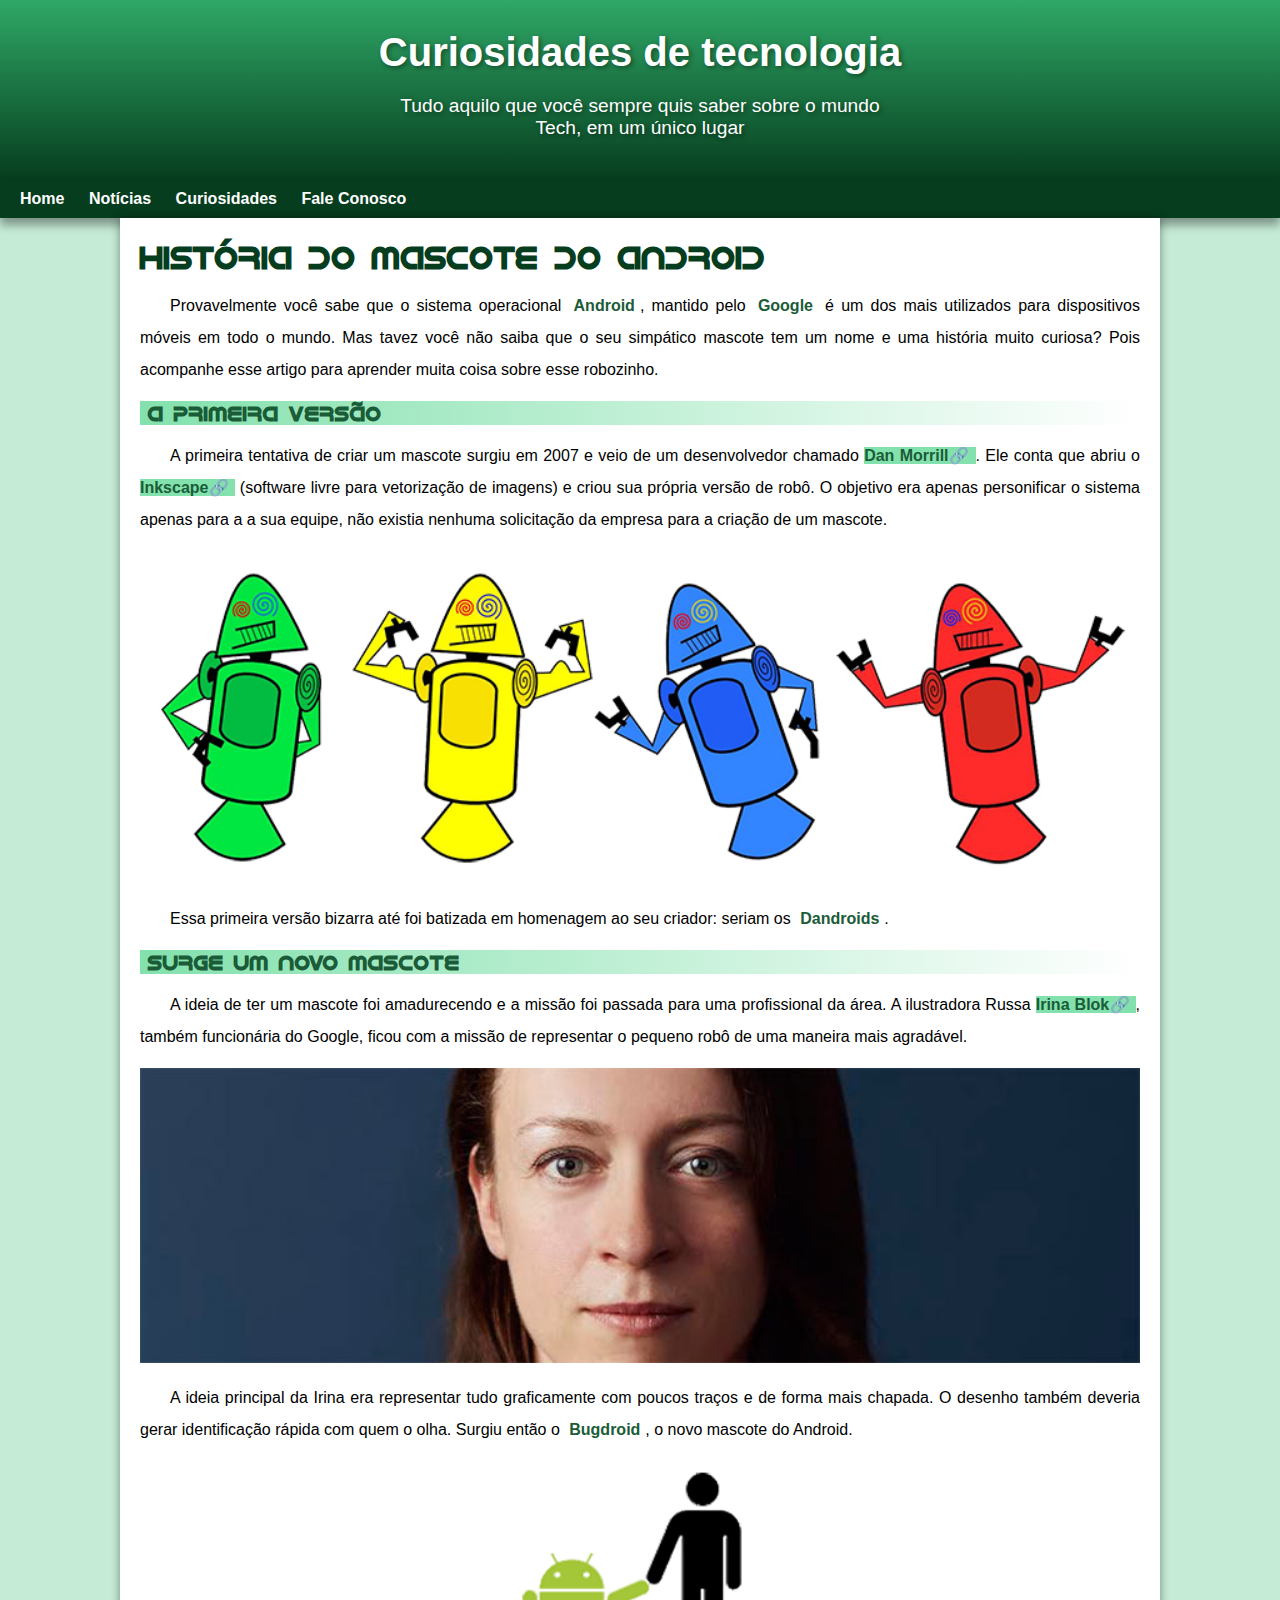
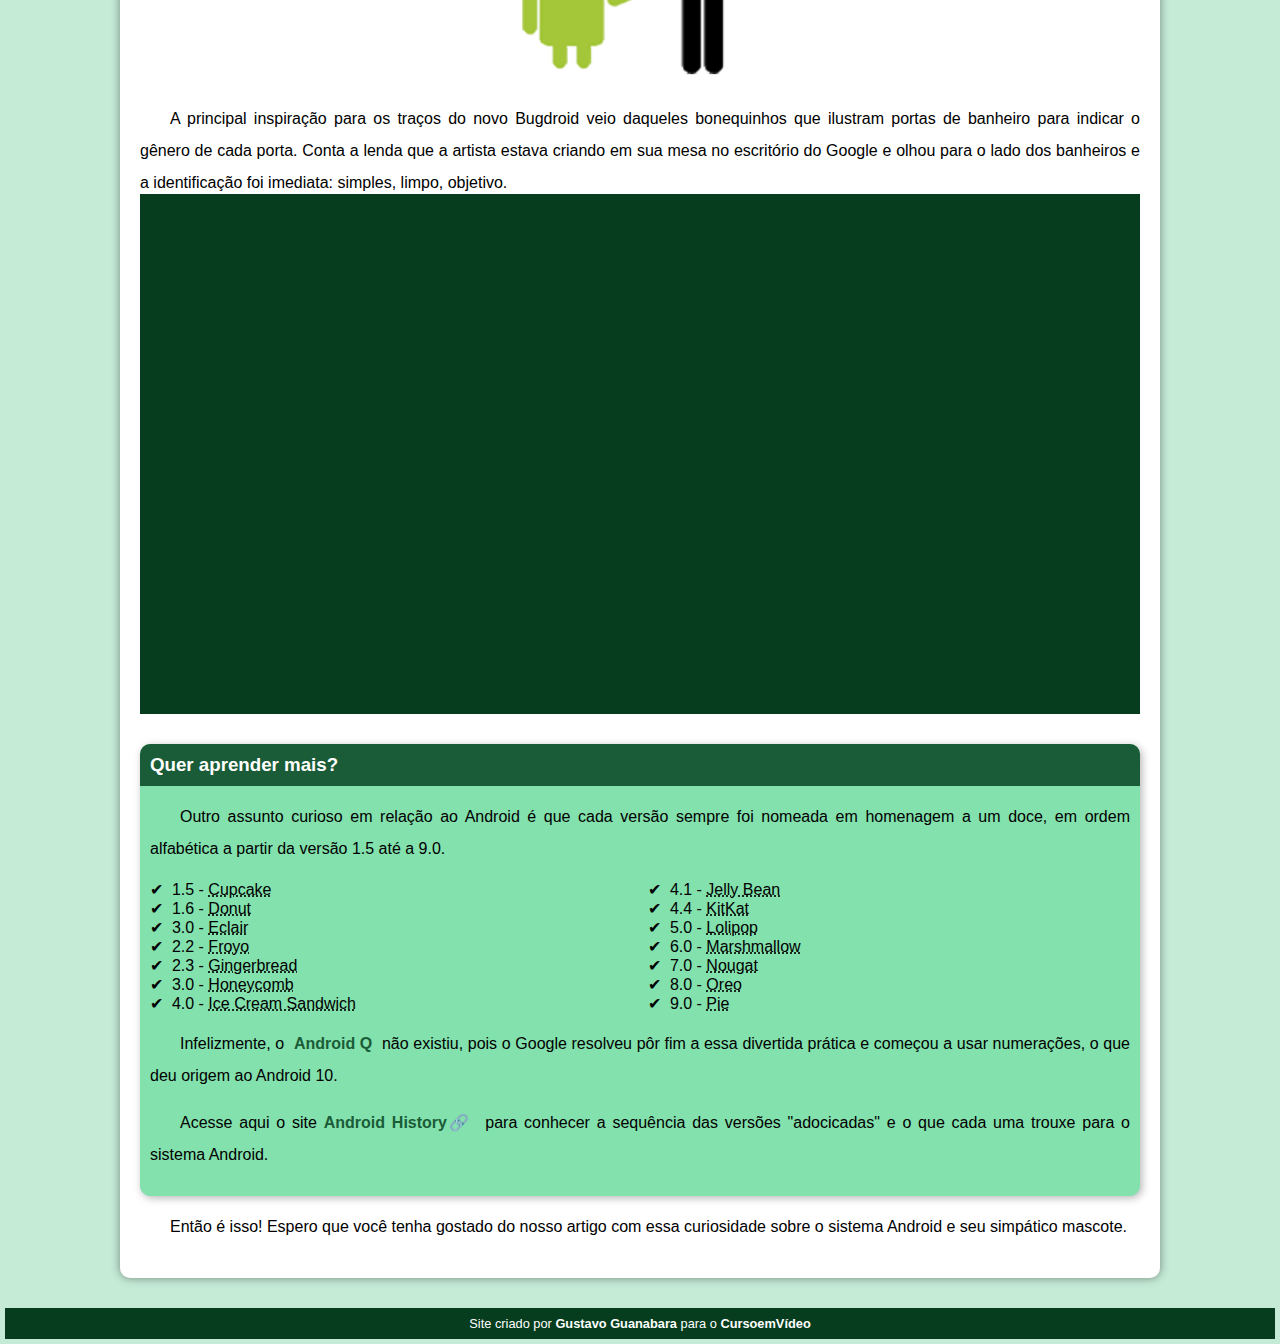
<file: index.html>
<!DOCTYPE html>
<html lang="pt-br">
<head>
    <meta charset="UTF-8">
    <meta name="viewport" content="width=device-width, initial-scale=1.0">
    <title>Como surgiu o mascote do Android.</title>
    <link rel="shortcut icon" href="imagens/favicon.ico" type="image/x-icon">
    <link rel="stylesheet" href="style/style.css">
</head>
<body>
    <header>
        <h1>Curiosidades de tecnologia</h1>
        <p>Tudo aquilo que você sempre quis saber sobre o mundo Tech, em um único lugar</p>
    </header>
     <nav>
        <a href="#">Home</a>
        <a href="#">Notícias</a>
        <a href="#">Curiosidades</a>
        <a href="#">Fale Conosco</a>
     </nav>
     <main> 
        <article>
            <h1>História do Mascote do Android</h1>

            <p>Provavelmente você sabe que o sistema operacional <strong>Android</strong>, mantido pelo <strong>Google</strong> é um dos mais utilizados para dispositivos móveis em todo o mundo. Mas tavez você não saiba que o seu simpático mascote tem um nome e uma história muito curiosa? Pois acompanhe esse artigo para aprender muita coisa sobre esse robozinho.</p>

            <h2>A primeira versão</h2>

            <p>A primeira tentativa de criar um mascote surgiu em 2007 e veio de um desenvolvedor chamado <a href="https://androidcommunity.com/dan-morrill-shows-us-the-android-mascot-that-almost-was-20130103/" target="_blank" class="externo">Dan Morrill</a>. Ele conta que abriu o <a href="https://inkscape.org/pt-br/" target="_blank" class="externo">Inkscape</a> (software livre para vetorização de imagens) e criou sua própria versão de robô. O objetivo era apenas personificar o sistema apenas para a a sua equipe, não existia nenhuma solicitação da empresa para a criação de um mascote.</p>

            <picture>
                <source media="(max-width: 560px)" srcset="imagens/dan-droids-pq.png">
                <img src="imagens/dan-droids.png" alt="Primeiro mascote do Android">
            </picture>

            <p>Essa primeira versão bizarra até foi batizada em homenagem ao seu criador: seriam os<strong> Dandroids</strong>.</p>

            <h2>Surge um novo mascote</h2> 

            <p>A ideia de ter um mascote foi amadurecendo e a missão foi passada para uma profissional da área. A ilustradora Russa <a href="https://www.irinablok.com/android" target="_blank" class="externo">Irina Blok</a>, também funcionária do Google, ficou com a missão de representar o pequeno robô de uma maneira mais agradável.</p>

            <picture>
                <source media="(max-width: 560px)" srcset="imagens/irina-blok-pq.jpg">
                <img src="imagens/irina-blok.jpg" alt="Criadora do bug-droid">
            </picture>

            <p>A ideia principal da Irina era representar tudo graficamente com poucos traços e de forma mais chapada. O desenho também deveria gerar identificação rápida com quem o olha. Surgiu então o <strong>Bugdroid</strong>, o novo mascote do Android.</p>

            <img src="imagens/bugdroid.png" alt="Bugdroid" class="pequena">

            <p>A principal inspiração para os traços do novo Bugdroid veio daqueles bonequinhos que ilustram portas de banheiro para indicar o gênero de cada porta. Conta a lenda que a artista estava criando em sua mesa no escritório do Google e olhou para o lado dos banheiros e a identificação foi imediata: simples, limpo, objetivo.</p>

            <div class="video">
                <iframe width="560" height="315" src="https://www.youtube.com/embed/l2UDgpLz20M?si=Sp8wntqfZMvbsfCX" title="YouTube video player" frameborder="0" allow="accelerometer; autoplay; clipboard-write; encrypted-media; gyroscope; picture-in-picture; web-share" referrerpolicy="strict-origin-when-cross-origin" allowfullscreen></iframe>
            </div>

            <aside>
                <h3>Quer aprender mais?</h3>

                <p>Outro assunto curioso em relação ao Android é que cada versão sempre foi nomeada em homenagem a um doce, em ordem alfabética a partir da versão 1.5 até a 9.0.</p>
                
                <ul>
                    <li>1.5 - <abbr title="Bolo de copo">Cupcake</abbr></li>
                    <li>1.6 - <abbr title="Rosquinha">Donut</abbr></li>
                    <li>3.0 - <abbr title="Bomba de Chocolate">Eclair</abbr></li>
                    <li>2.2 - <abbr title="Iogurte Congelado">Froyo</abbr></li>
                    <li>2.3 - <abbr title="Biscoito de Gengibre">Gingerbread</abbr></li>
                    <li>3.0 - <abbr title="Favo de Mel">Honeycomb</abbr></li>
                    <li>4.0 - <abbr title="Sanduíche de Sorvete">Ice Cream Sandwich</abbr></li>
                    <li>4.1 - <abbr title="Jujuba">Jelly Bean</abbr></li>
                    <li>4.4 - <abbr title="KitKat">KitKat</abbr></li>
                    <li>5.0 - <abbr title="Pirulito">Lolipop</abbr></li>
                    <li>6.0 - <abbr title="Marshmallow">Marshmallow</abbr></li>
                    <li>7.0 - <abbr title="Torrone">Nougat</abbr></li>
                    <li>8.0 - <abbr title="Oreo">Oreo</abbr></li>
                    <li>9.0 - <abbr title="Torta">Pie</abbr></li>
                </ul>
                <p>Infelizmente, o <strong>Android Q</strong> não existiu, pois o Google resolveu pôr fim a essa divertida prática e começou a usar numerações, o que deu origem ao Android 10.</p>
                <p>Acesse aqui o site <a href="https://www.android.com/intl/pt_pt/history/" target="_blank" class="externo">Android History</a> para conhecer a sequência das versões "adocicadas" e o que cada uma trouxe para o sistema Android.</p>
            </aside>

            <p>Então é isso! Espero que você tenha gostado do nosso artigo com essa curiosidade sobre o sistema Android e seu simpático mascote.</p>
        </article>
     </main>
     <footer>
        <p>Site criado por <a href="https://gustavoguanabara.gihub.io/" target="_blank">Gustavo Guanabara</a> para o <a href="https://www.youtube.com/channel/UCrWvhVmt0Qac3HgsjQK62FQ" target="_blank">CursoemVídeo</a></p>
     </footer>
</body>
</html>
</file>
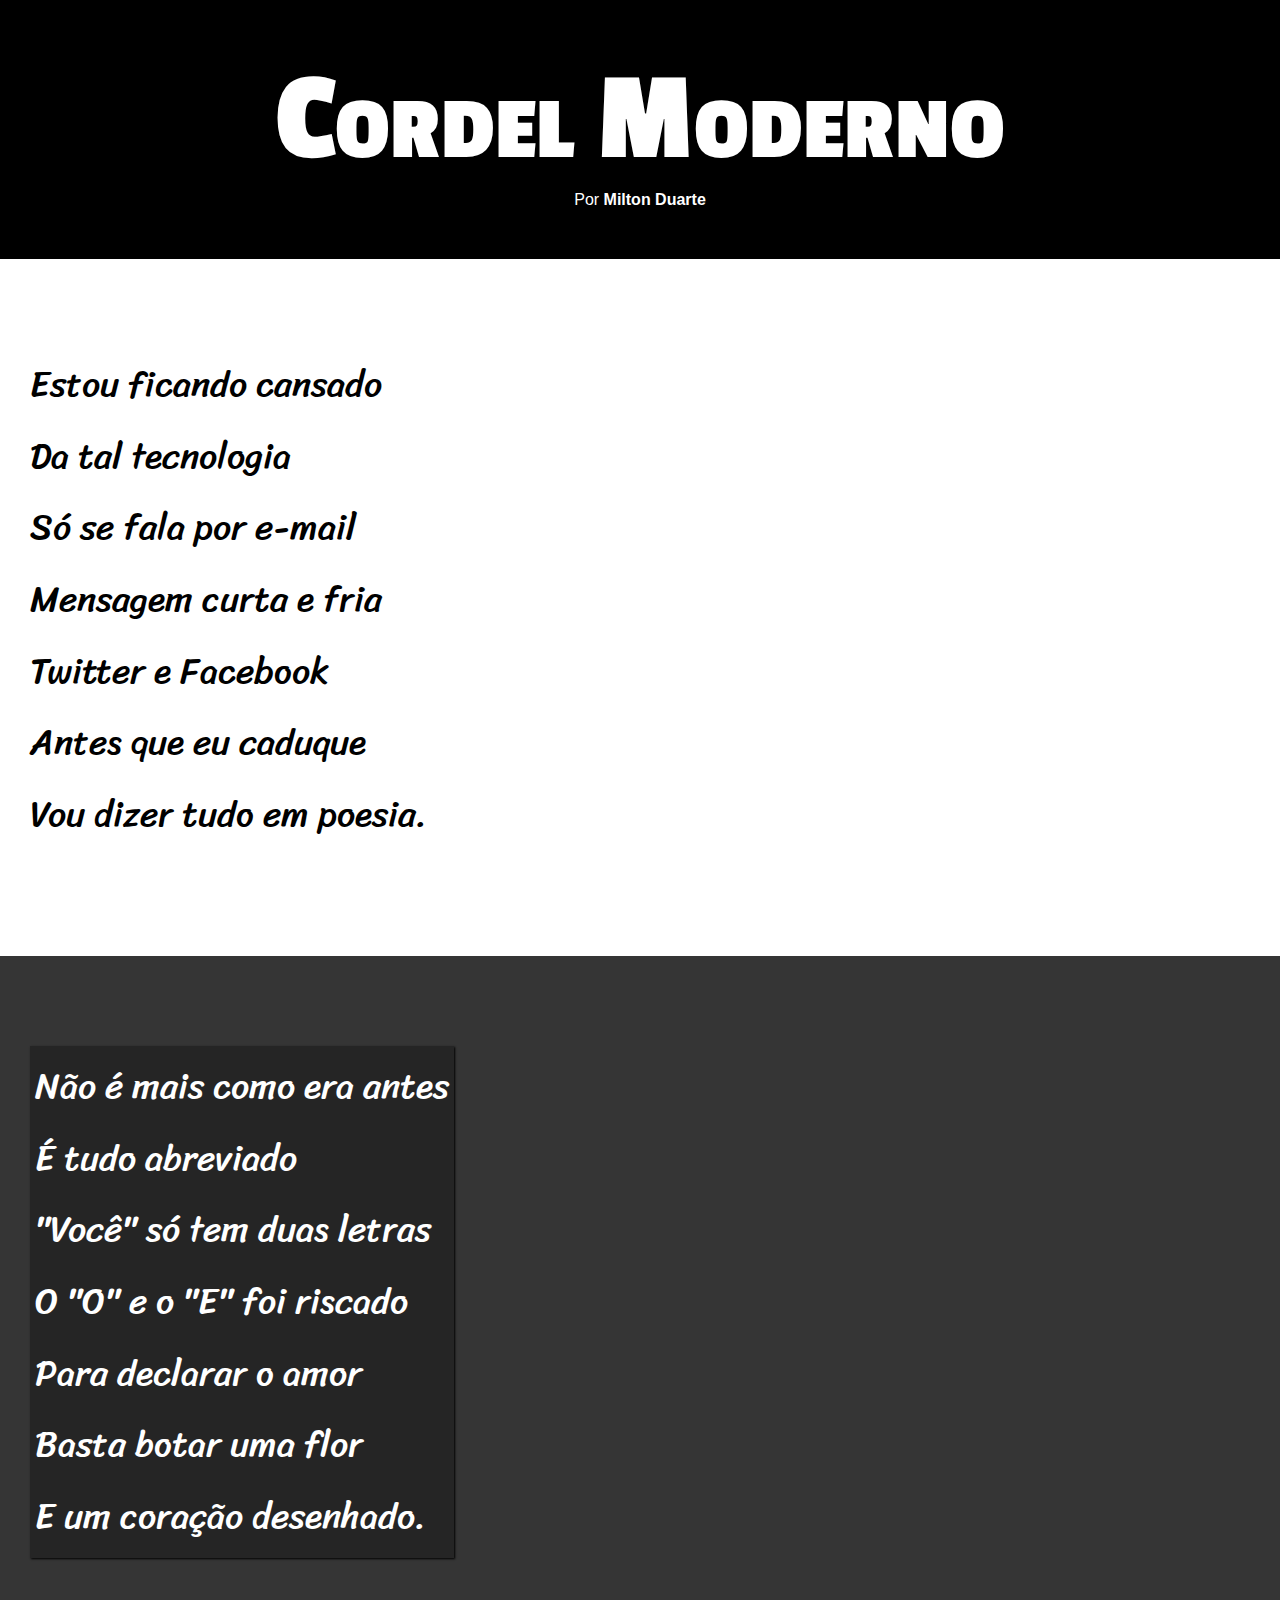
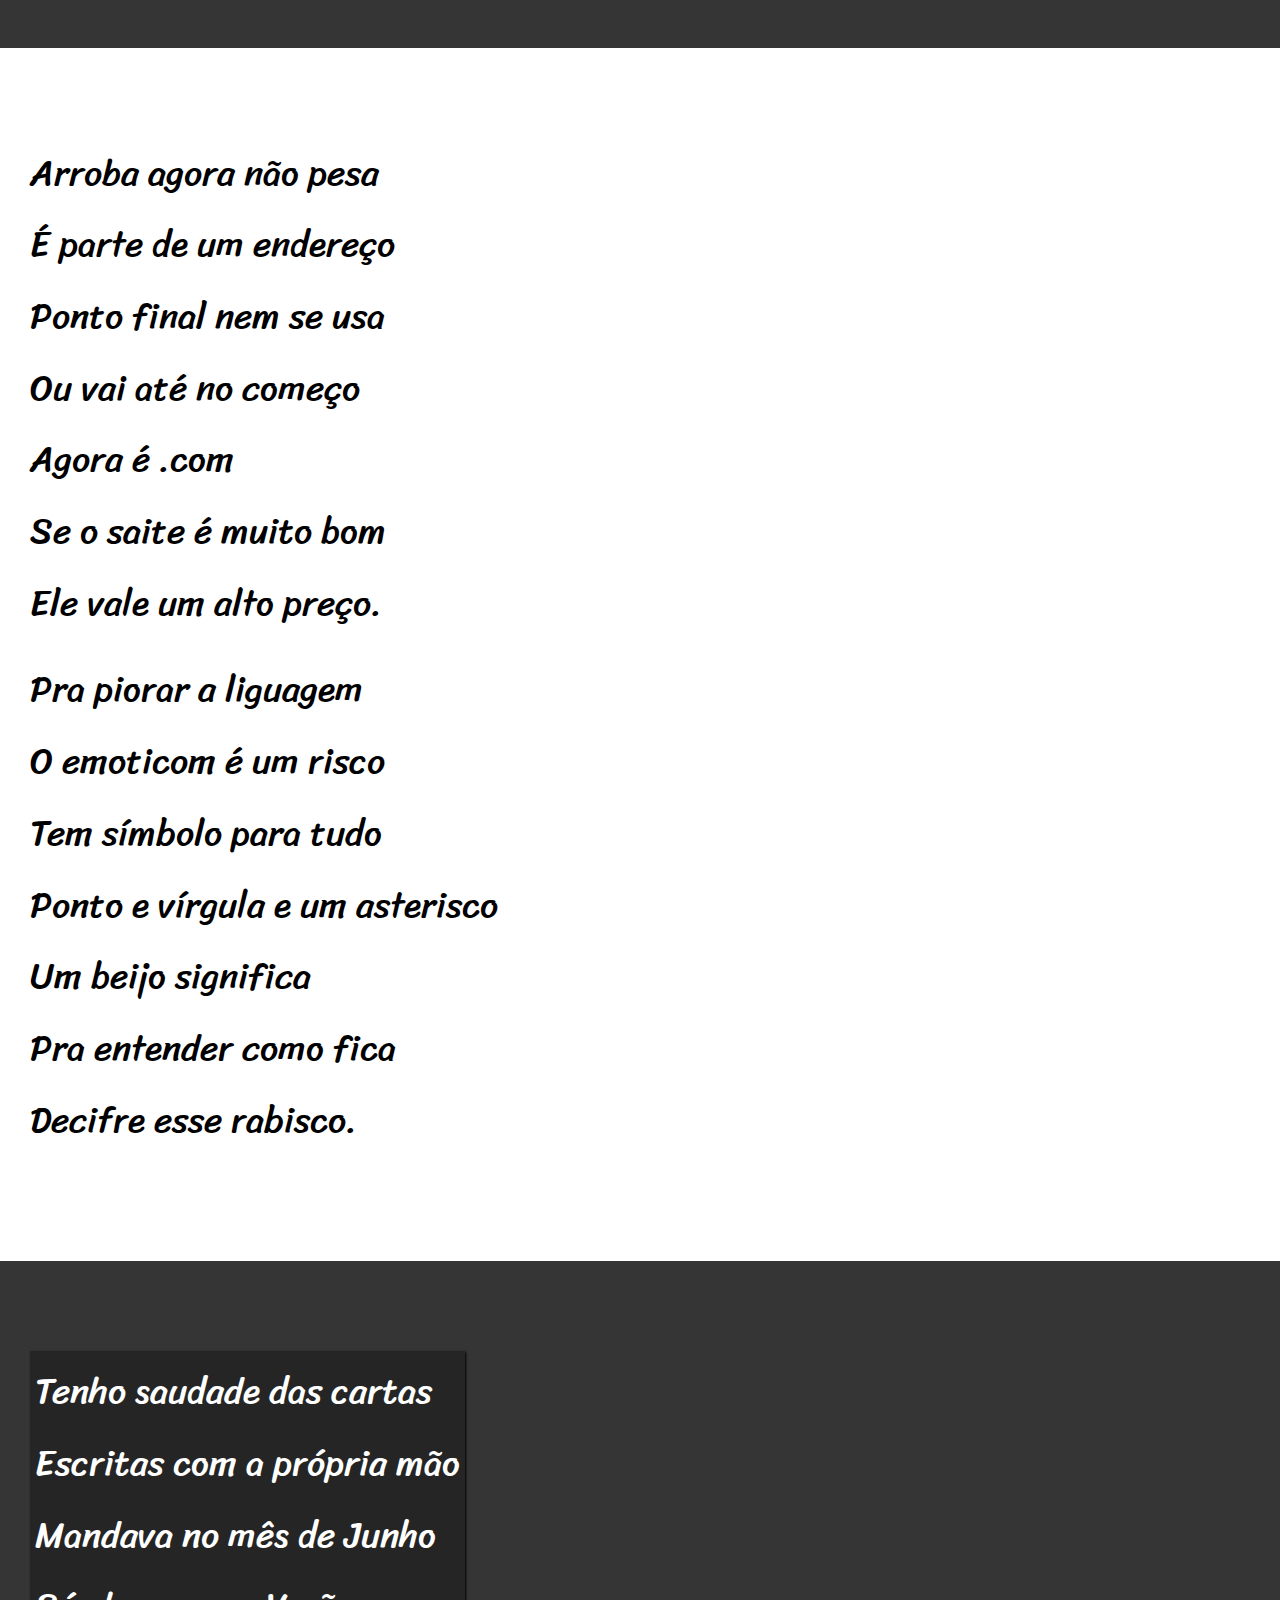
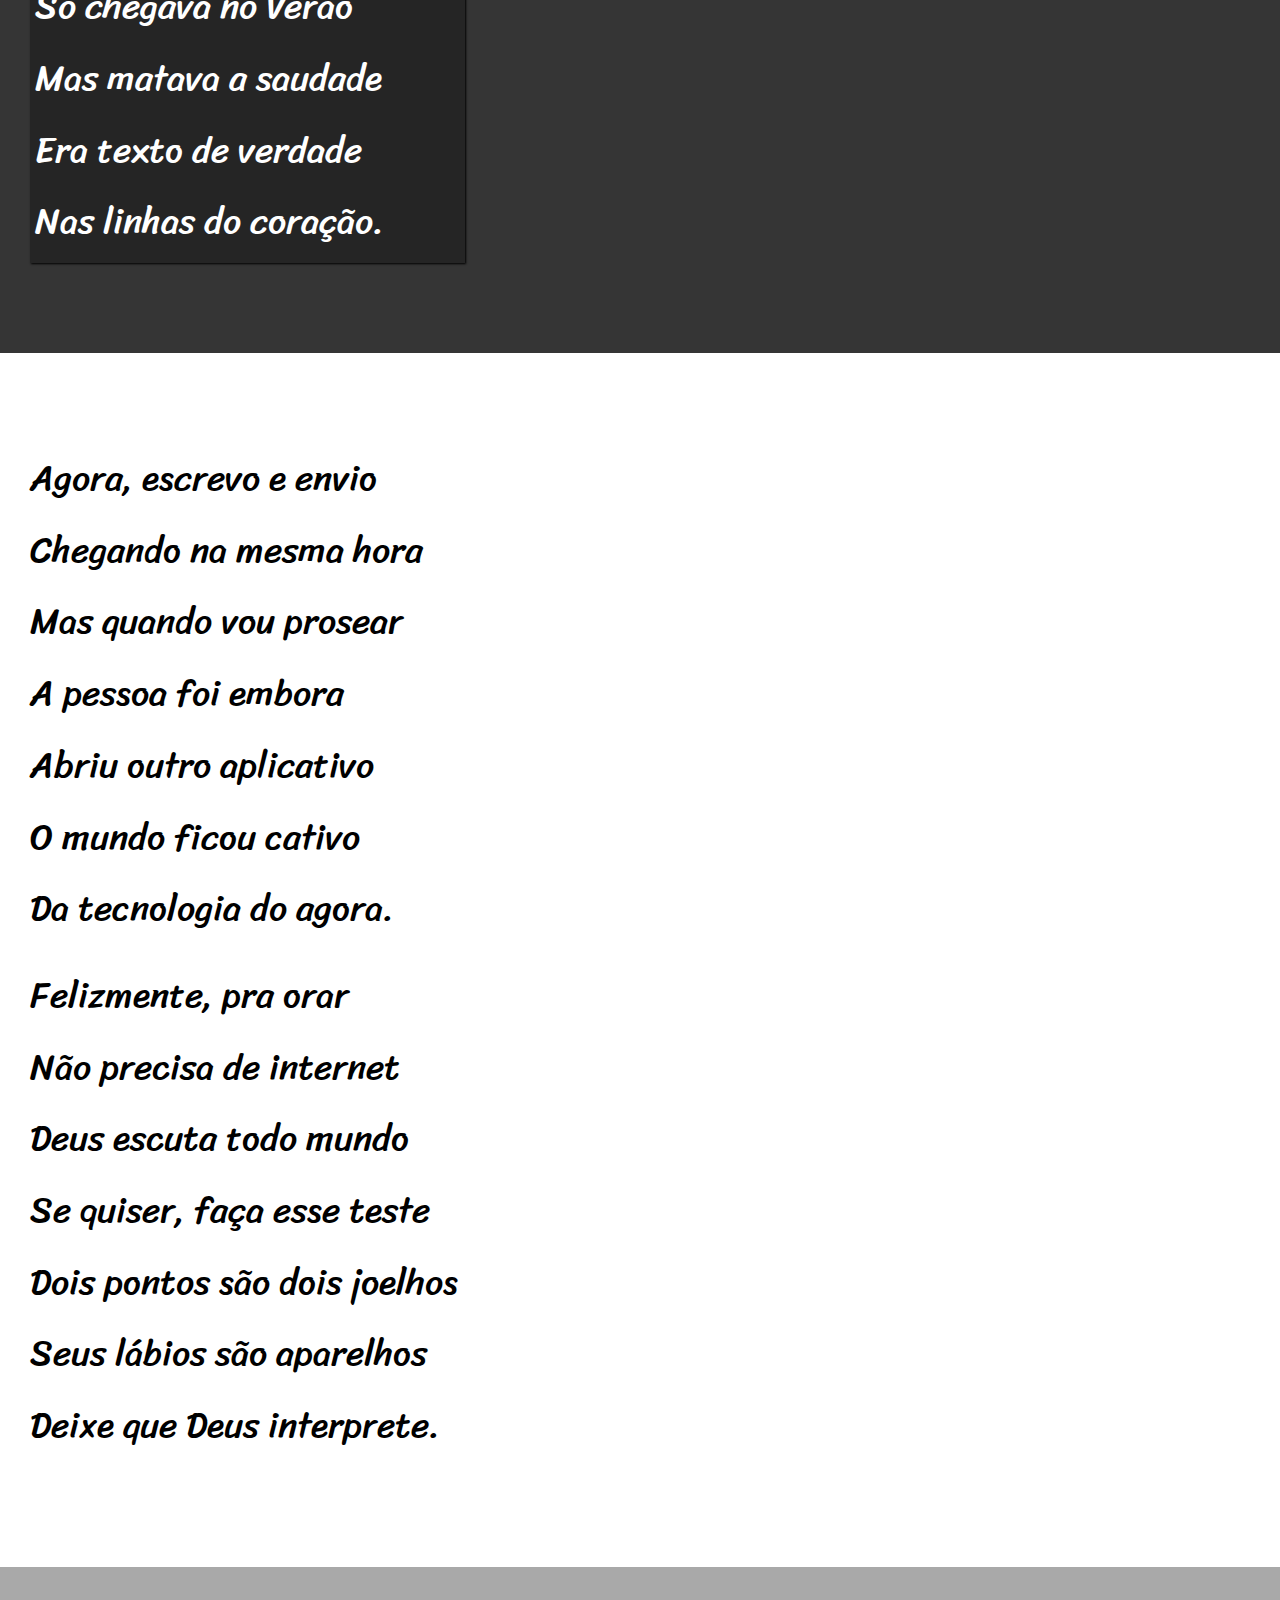
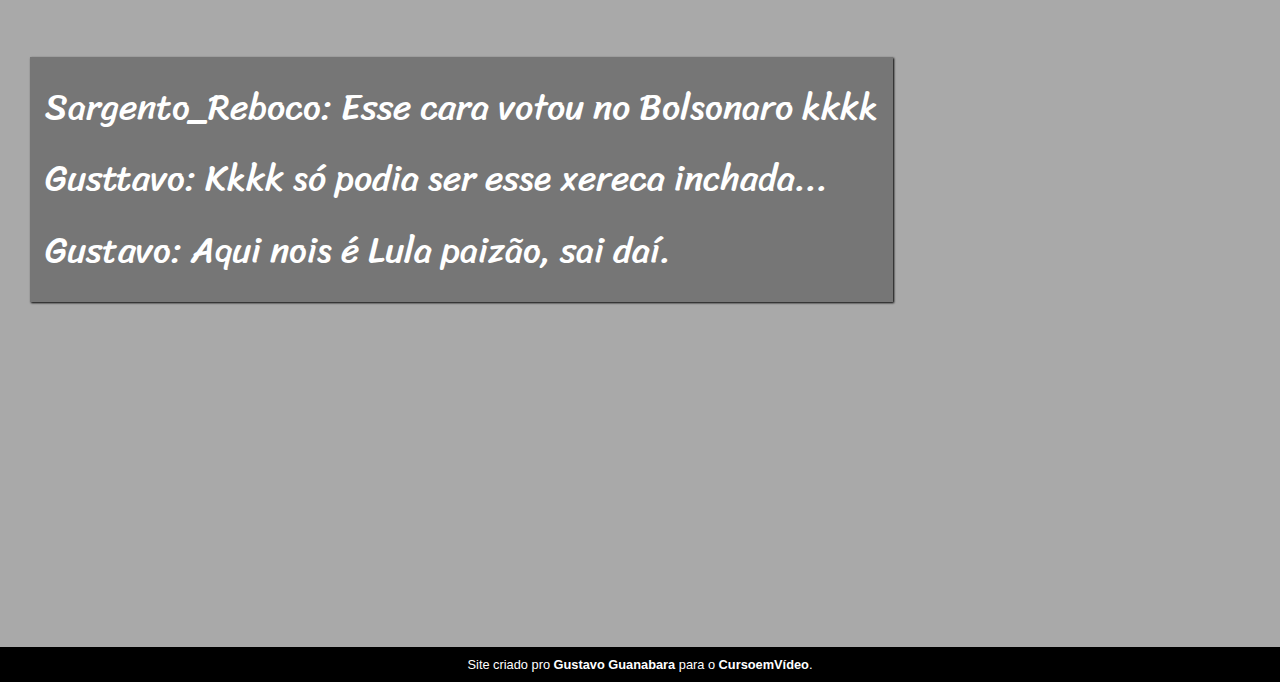
<file: desafio012/index.html>
<!DOCTYPE html>
<html lang="pt-br">
<head>
    <meta charset="UTF-8">
    <meta name="viewport" content="width=device-width, initial-scale=1.0">
    <title>Cordel Moderno</title>
    <link rel="stylesheet" href="estilo/style.css">
</head>
<body>
    <header>
        <h1>Cordel Moderno</h1>
        <p>Por <a href="https://www.recantodasletras.com.br/poesias/3186743" target="_blank">Milton Duarte</a></p>
    </header>

    <section class="normal">
        <p>
            Estou ficando cansado <br>
            Da tal tecnologia <br>
            Só se fala por e-mail <br>
            Mensagem curta e fria <br>
            Twitter e Facebook <br>
            Antes que eu caduque <br>
            Vou dizer tudo em poesia.
        </p>
    </section>


    <section id="img01" class="imagem">
        <p>
            Não é mais como era antes <br>
            É tudo abreviado <br>
            "Você" só tem duas letras <br>
            O "O" e o "E" foi riscado <br>
            Para declarar o amor <br>
            Basta botar uma flor <br>
            E um coração desenhado.
        </p>
    </section>

    <section class="normal">
        <p>
            Arroba agora não pesa <br>
            É parte de um endereço <br>
            Ponto final nem se usa <br>
            Ou vai até no começo <br>
            Agora é .com <br>
            Se o saite é muito bom <br>
            Ele vale um alto preço.
        </p>

        <p>
            Pra piorar a liguagem <br>
            O emoticom é um risco <br>
            Tem símbolo para tudo <br>
            Ponto e vírgula e um asterisco <br>
            Um beijo significa <br>
            Pra entender como fica <br>
            Decifre esse rabisco.
        </p>
    </section>

    <section id="img02" class="imagem">
        <p>
            Tenho saudade das cartas <br>
            Escritas com a própria mão <br>
            Mandava no mês de Junho <br>
            Só chegava no Verão <br>
            Mas matava a saudade <br>
            Era texto de verdade <br>
            Nas linhas do coração.
        </p>
    </section>

    <section class="normal">
        <p>
            Agora, escrevo e envio <br>
            Chegando na mesma hora <br>
            Mas quando vou prosear <br>
            A pessoa foi embora <br>
            Abriu outro aplicativo <br>
            O mundo ficou cativo <br>
            Da tecnologia do agora.
        </p>

        <p>
            Felizmente, pra orar <br>
            Não precisa de internet <br>
            Deus escuta todo mundo <br>
            Se quiser, faça esse teste <br>
            Dois pontos são dois joelhos <br>
            Seus lábios são aparelhos <br>
            Deixe que Deus interprete.
        </p>
    </section>

    <section id="img03" class="imagem-dif">
        <p>
            Sargento_Reboco: Esse cara votou no Bolsonaro kkkk <br>
            Gusttavo: Kkkk só podia ser esse xereca inchada... <br>
            Gustavo: Aqui nois é Lula paizão, sai daí.
        </p>
    </section>

    <footer>
        <p>Site criado pro <a href="https://gustavoguanabara.gihub.io/" target="_blank">Gustavo Guanabara</a> para o <a href="https://cursoemvideo.com/" target="_blank">CursoemVídeo</a>.</p>
    </footer>
</body>
</html>
</file>
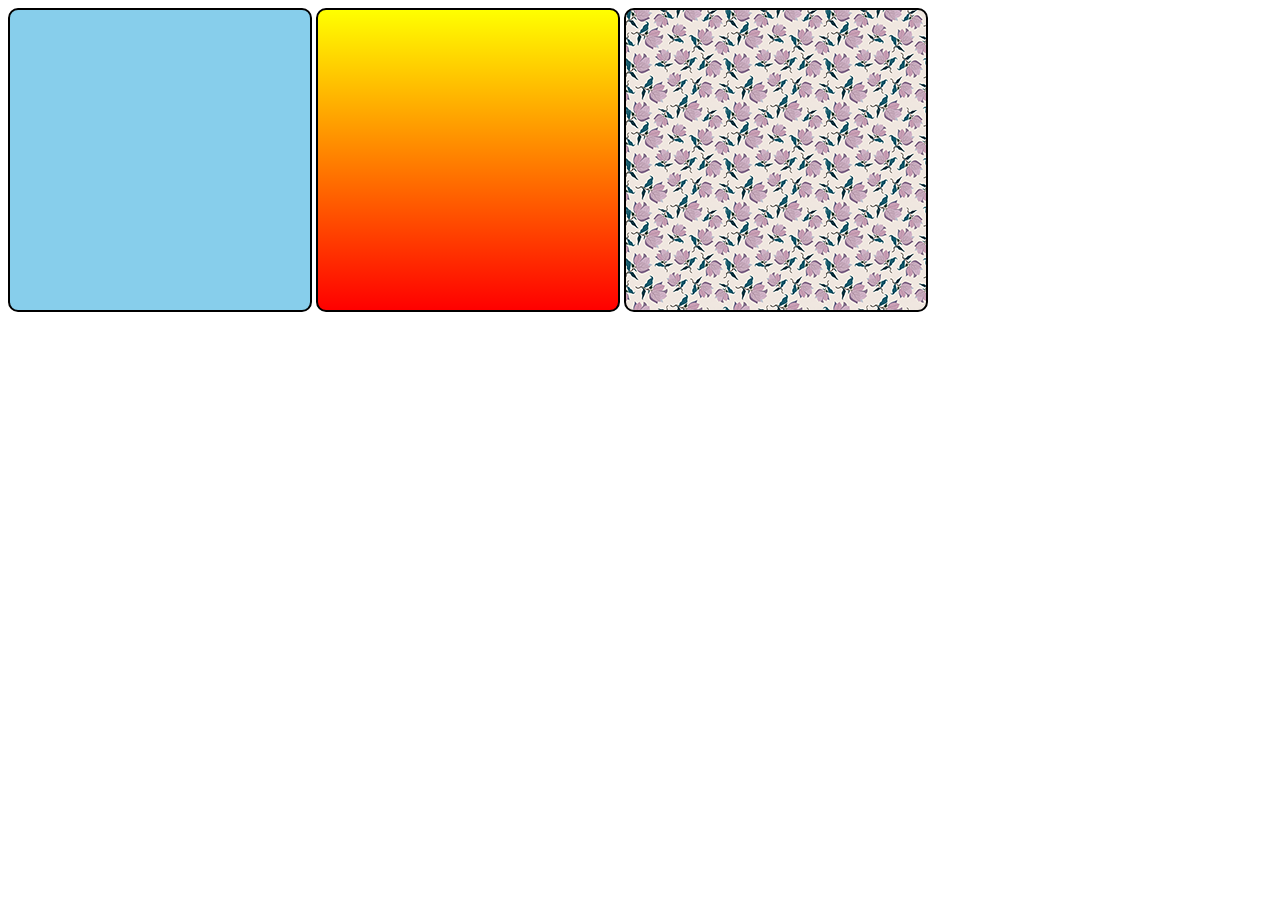
<file: ex22/fundo001.html>
<!DOCTYPE html>
<html lang="pt-br">
<head>
    <meta charset="UTF-8">
    <meta name="viewport" content="width=device-width, initial-scale=1.0">
    <title>Teste de imagem de fundo</title>
    <style>

        div.quadrado {
          border: 2px solid black;  
          border-radius: 10px;
          background-color: lightgray;
          width: 300px;
          height: 300px;
          display: inline-block;
        }

        div#q1 {
            background-color: skyblue;
        }

        div#q2 {
            background-image: linear-gradient(to bottom, yellow, red);
        }

        div#q3 {
            background-image: url('imagens/pattern003.png');
        }
    </style>
</head>
<body>
    <div id="q1" class="quadrado">

    </div>
    <div id="q2" class="quadrado">

    </div>
    <div id="q3" class="quadrado">

    </div>
</body>
</html>
</file>
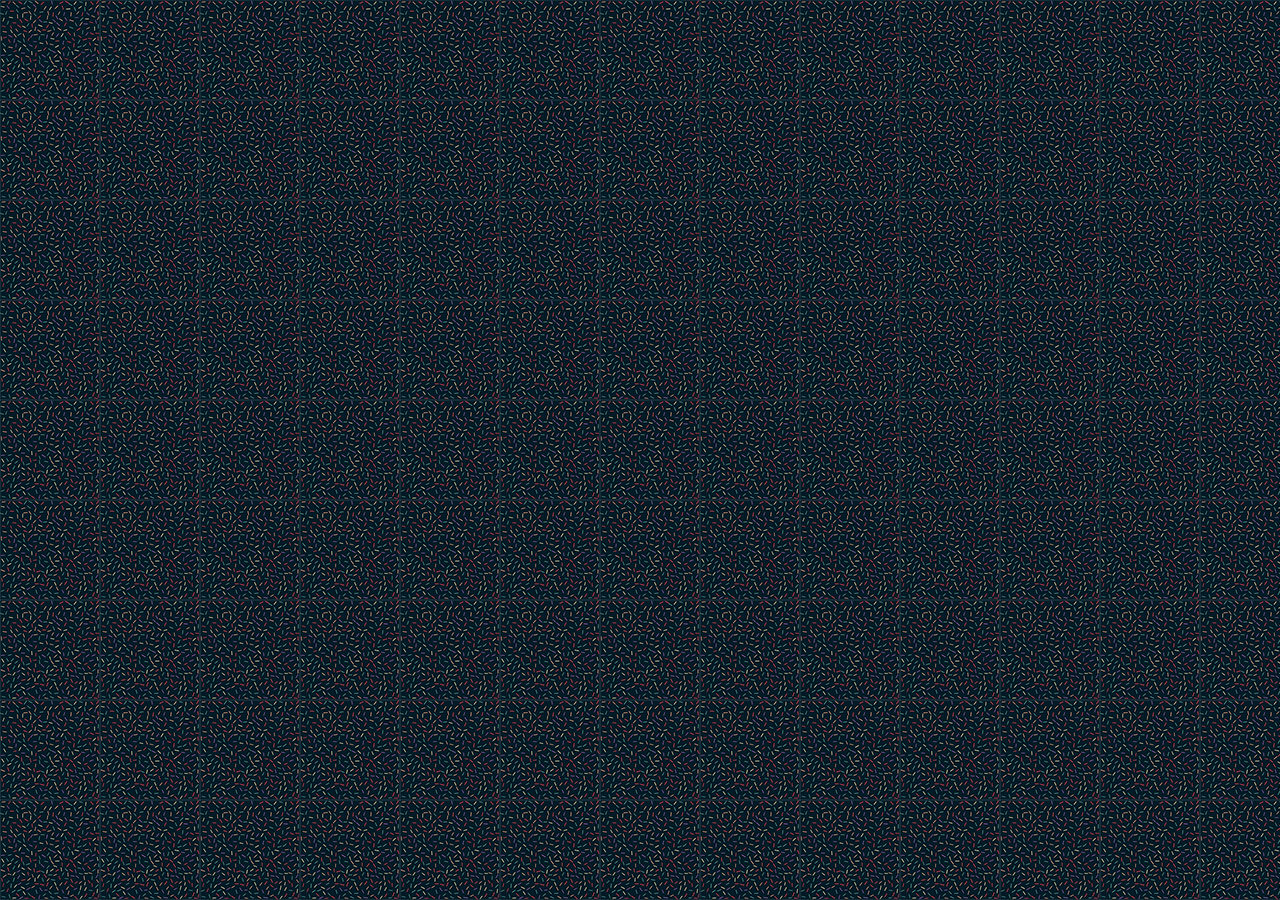
<file: ex22/fundo002.html>
<!DOCTYPE html>
<html lang="pt-br">
<head>
    <meta charset="UTF-8">
    <meta name="viewport" content="width=device-width, initial-scale=1.0">
    <title>Personalização dos fundos</title>
    <style>

        body {
            background-image: url(imagens/pattern001.png);
            background-size: 100px 100px;
            background-repeat: repeat;
        }
    </style>
</head>
<body>

</body>
</html>
</file>
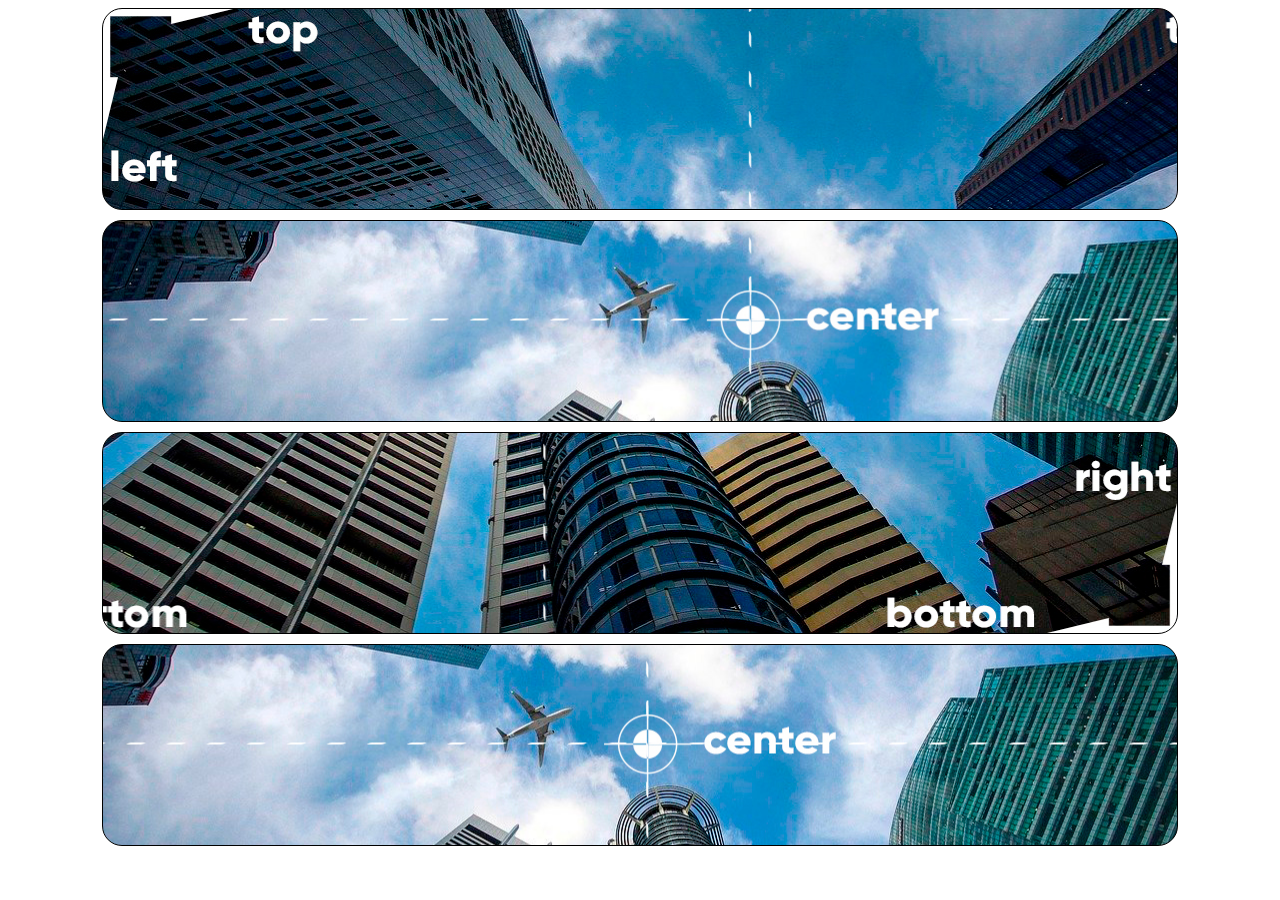
<file: ex22/fundo003.html>
<!DOCTYPE html>
<html lang="pt-br">
<head>
    <meta charset="UTF-8">
    <meta name="viewport" content="width=device-width, initial-scale=1.0">
    <title>posição dos fundos</title>
    <style>
        div.bloco {
            margin: auto;
            margin-bottom: 10px;
            height: 200px;
            width: 85%;
            border: 1px solid black;
            border-radius: 20px;
            background-image: url(imagens/wallpaper003.jpg);
        }

        div#q1{
            background-position: left top;
        }

        div#q2 {
            background-position: left center;
        }

        div#q3 {
            background-position: right bottom;
        }

        div#q4 {
            background-position: center center;
        }

    </style>
</head>
<body>
    <div id="q1" class="bloco">

    </div>

    <div id="q2" class="bloco">

    </div>

    <div id="q3" class="bloco">

    </div>

    <div id="q4" class="bloco">

    </div>
</body>
</html>
</file>
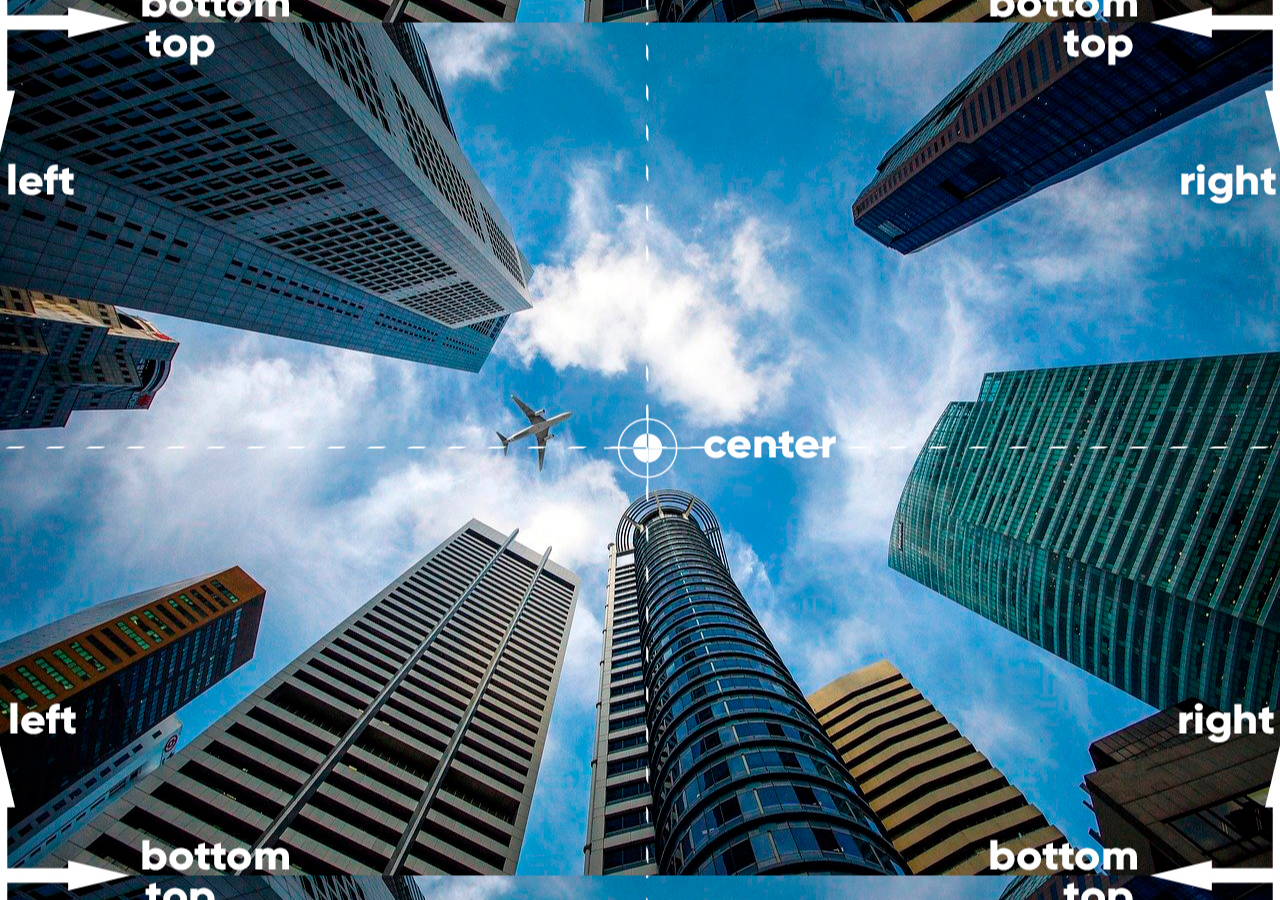
<file: ex22/fundo005.html>
<!DOCTYPE html>
<html lang="pt-br">
<head>
    <meta charset="UTF-8">
    <meta name="viewport" content="width=device-width, initial-scale=1.0">
    <title>Posicionamento</title>
    <style>
        body {
            height: 98vh;
            background-image: url(imagens/wallpaper003.jpg);
            background-position: center center;
        }
    </style>
</head>
<body>
    
</body>
</html>
</file>
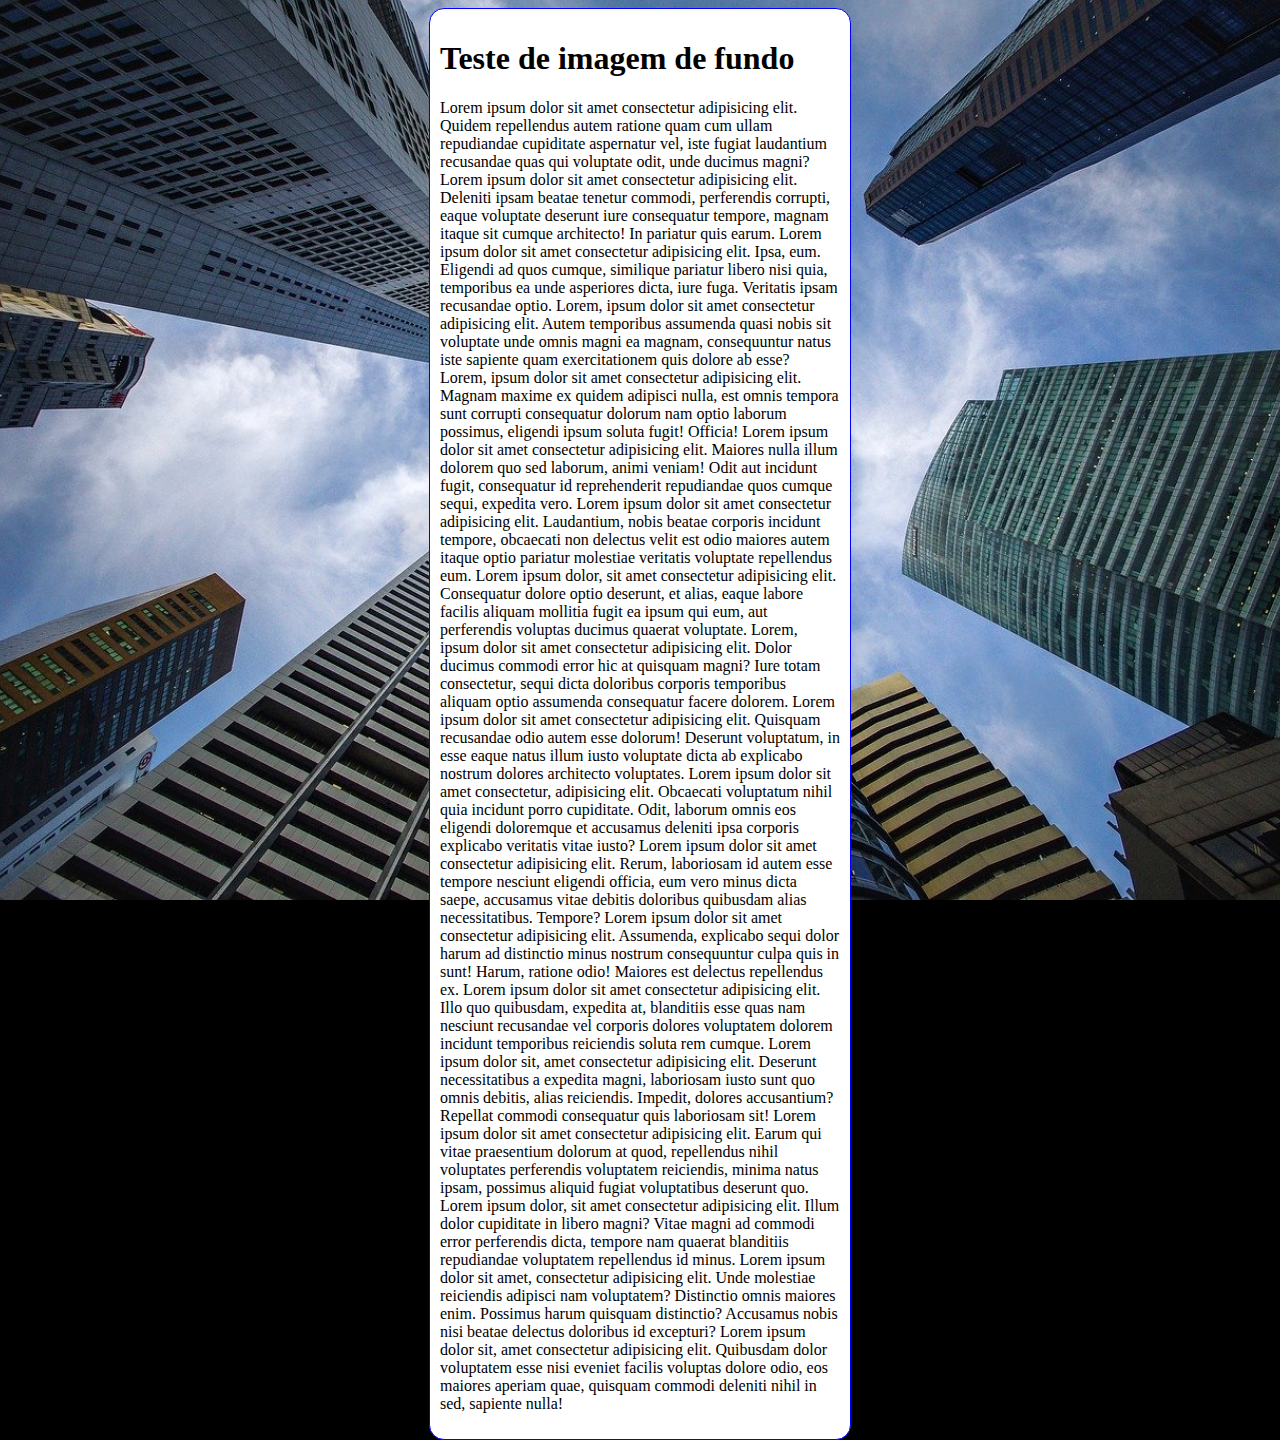
<file: ex22/fundo006.html>
<!DOCTYPE html>
<html lang="ptt-br">
<head>
    <meta charset="UTF-8">
    <meta name="viewport" content="width=device-width, initial-scale=1.0">
    <title>Fundo fixo de tela</title>
    <style>
        body {
            height: 100vh;
            /*background-color: darkgray;
            background-image: url(imagens/wallpaper002.jpg);
            background-position: center center;
            background-repeat: no-repeat;
            background-size: cover;
            background-attachment: fixed;*/

            /*ShortHand-BackGround
            color > image > position > repeat > [size] > attachment
            */
            background: black url(imagens/wallpaper002.jpg) center center no-repeat fixed;
            background-size: cover;
        }

        main {
            background-color: white;
            max-width: 400px;
            padding: 10px;
            margin: auto;
            border: 1px solid blue;
            border-radius: 15px;
        }
    </style>
</head>
<body>
    <main>
        <h1>Teste de imagem de fundo</h1>
        <p>Lorem ipsum dolor sit amet consectetur adipisicing elit. Quidem repellendus autem ratione quam cum ullam repudiandae cupiditate aspernatur vel, iste fugiat laudantium recusandae quas qui voluptate odit, unde ducimus magni? Lorem ipsum dolor sit amet consectetur adipisicing elit. Deleniti ipsam beatae tenetur commodi, perferendis corrupti, eaque voluptate deserunt iure consequatur tempore, magnam itaque sit cumque architecto! In pariatur quis earum. Lorem ipsum dolor sit amet consectetur adipisicing elit. Ipsa, eum. Eligendi ad quos cumque, similique pariatur libero nisi quia, temporibus ea unde asperiores dicta, iure fuga. Veritatis ipsam recusandae optio. Lorem, ipsum dolor sit amet consectetur adipisicing elit. Autem temporibus assumenda quasi nobis sit voluptate unde omnis magni ea magnam, consequuntur natus iste sapiente quam exercitationem quis dolore ab esse? Lorem, ipsum dolor sit amet consectetur adipisicing elit. Magnam maxime ex quidem adipisci nulla, est omnis tempora sunt corrupti consequatur dolorum nam optio laborum possimus, eligendi ipsum soluta fugit! Officia! Lorem ipsum dolor sit amet consectetur adipisicing elit. Maiores nulla illum dolorem quo sed laborum, animi veniam! Odit aut incidunt fugit, consequatur id reprehenderit repudiandae quos cumque sequi, expedita vero. Lorem ipsum dolor sit amet consectetur adipisicing elit. Laudantium, nobis beatae corporis incidunt tempore, obcaecati non delectus velit est odio maiores autem itaque optio pariatur molestiae veritatis voluptate repellendus eum. Lorem ipsum dolor, sit amet consectetur adipisicing elit. Consequatur dolore optio deserunt, et alias, eaque labore facilis aliquam mollitia fugit ea ipsum qui eum, aut perferendis voluptas ducimus quaerat voluptate. Lorem, ipsum dolor sit amet consectetur adipisicing elit. Dolor ducimus commodi error hic at quisquam magni? Iure totam consectetur, sequi dicta doloribus corporis temporibus aliquam optio assumenda consequatur facere dolorem. Lorem ipsum dolor sit amet consectetur adipisicing elit. Quisquam recusandae odio autem esse dolorum! Deserunt voluptatum, in esse eaque natus illum iusto voluptate dicta ab explicabo nostrum dolores architecto voluptates. Lorem ipsum dolor sit amet consectetur, adipisicing elit. Obcaecati voluptatum nihil quia incidunt porro cupiditate. Odit, laborum omnis eos eligendi doloremque et accusamus deleniti ipsa corporis explicabo veritatis vitae iusto? Lorem ipsum dolor sit amet consectetur adipisicing elit. Rerum, laboriosam id autem esse tempore nesciunt eligendi officia, eum vero minus dicta saepe, accusamus vitae debitis doloribus quibusdam alias necessitatibus. Tempore? Lorem ipsum dolor sit amet consectetur adipisicing elit. Assumenda, explicabo sequi dolor harum ad distinctio minus nostrum consequuntur culpa quis in sunt! Harum, ratione odio! Maiores est delectus repellendus ex. Lorem ipsum dolor sit amet consectetur adipisicing elit. Illo quo quibusdam, expedita at, blanditiis esse quas nam nesciunt recusandae vel corporis dolores voluptatem dolorem incidunt temporibus reiciendis soluta rem cumque. Lorem ipsum dolor sit, amet consectetur adipisicing elit. Deserunt necessitatibus a expedita magni, laboriosam iusto sunt quo omnis debitis, alias reiciendis. Impedit, dolores accusantium? Repellat commodi consequatur quis laboriosam sit! Lorem ipsum dolor sit amet consectetur adipisicing elit. Earum qui vitae praesentium dolorum at quod, repellendus nihil voluptates perferendis voluptatem reiciendis, minima natus ipsam, possimus aliquid fugiat voluptatibus deserunt quo. Lorem ipsum dolor, sit amet consectetur adipisicing elit. Illum dolor cupiditate in libero magni? Vitae magni ad commodi error perferendis dicta, tempore nam quaerat blanditiis repudiandae voluptatem repellendus id minus. Lorem ipsum dolor sit amet, consectetur adipisicing elit. Unde molestiae reiciendis adipisci nam voluptatem? Distinctio omnis maiores enim. Possimus harum quisquam distinctio? Accusamus nobis nisi beatae delectus doloribus id excepturi? Lorem ipsum dolor sit, amet consectetur adipisicing elit. Quibusdam dolor voluptatem esse nisi eveniet facilis voluptas dolore odio, eos maiores aperiam quae, quisquam commodi deleniti nihil in sed, sapiente nulla!</p>
    </main>
</body>
</html>
</file>
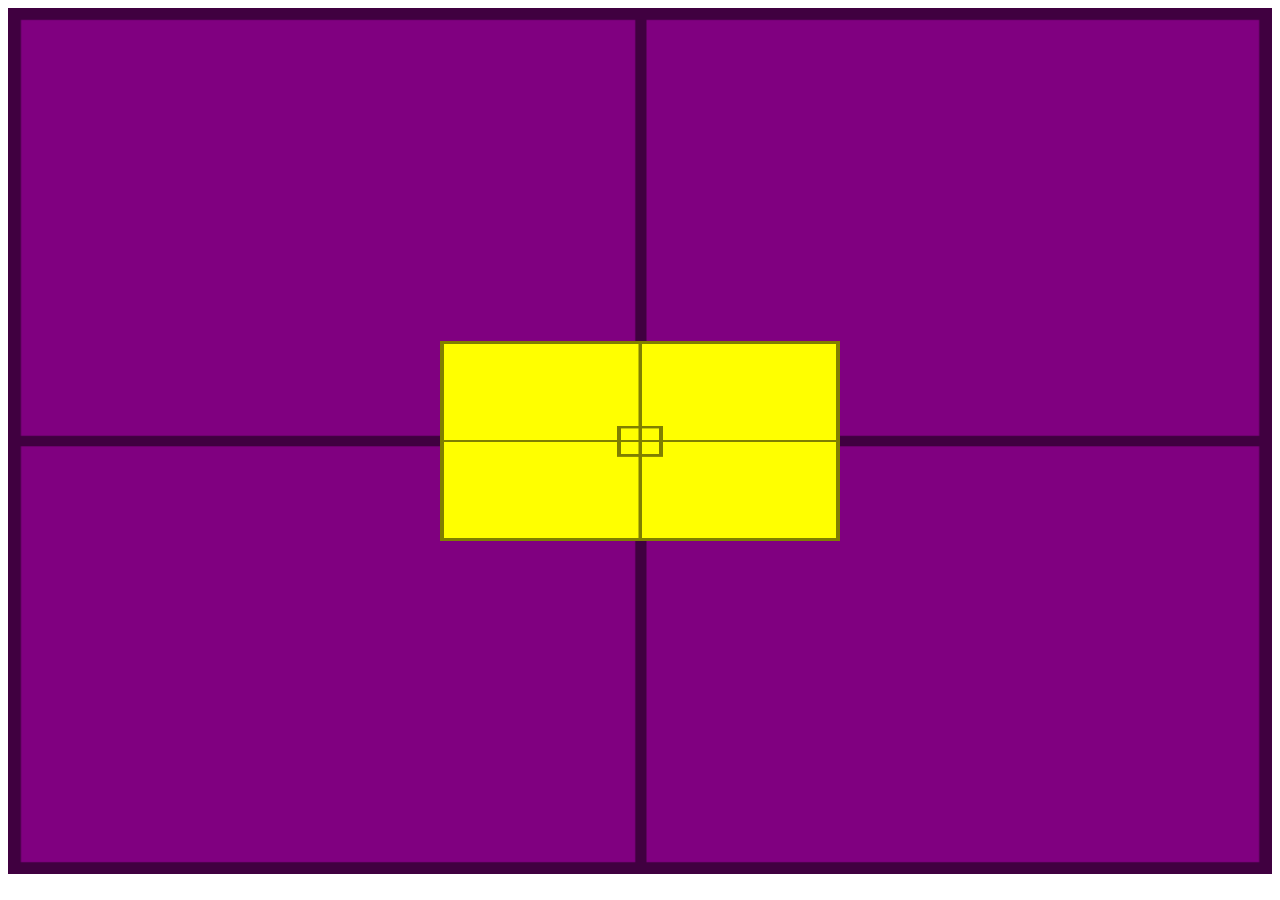
<file: ex22/fundo007.html>
<!DOCTYPE html>
<html lang="pt-br">
<head>
    <meta charset="UTF-8">
    <meta name="viewport" content="width=device-width, initial-scale=1.0">
    <title>Alinhamento vertical</title>
    <style>
        #container {
            background-image: url(imagens/target001.png);
            background-size: 100% 100%;
            position: relative;
            height: 94vh;
            background-color: purple;
            padding: 10px;
        }

        #conteudo {
            background-image: url(imagens/target001.png);
            background-size: 100% 100%;
            position: absolute;
            height: 200px;
            width: 400px;
            background-color: yellow;
            
            left: 50%;
            top: 50%;

            transform: translate(-50%, -50%);
        }
    </style>
</head>
<body>
    <section id="container">
        <article id="conteudo">

        </article>
    </section>
</body>
</html>
</file>
<file: style/style.css>
@charset "UTF-8";
@font-face {
    font-family: 'android';
    src: url('../fontes/idroid.otf') format('opentype');
    font-weight: normal;
    font-style: normal;
}

:root {
    --cor0: #c5ebd6;
    --cor1: #83e1ad;
    --cor2: #3ddc84;
    --cor3: #2fa866;
    --cor4: #1a5c37;
    --cor5: #063d1e;

    --fonte-padrao: Arial, Verdana, Helvetica, sans-serif;
    --fonte-destaque: 'Times New Roman', Times, serif;
    --fonte-android: 'android', cursive;
}

* {
    margin: 0px;
    padding: 0px;
}

body {
    background-color: var(--cor0);
    font-family: var(--fonte-padrao);
}

a.externo::after {
    content: '\1F517\00A0';
}

header {
    background-image: linear-gradient(to bottom, var(--cor3), var(--cor5));
    min-height: 150px;
    text-align: center;
    padding-top: 30px;
}

header > h1 {
    color: white;
    font-family: var(--fonte-padrao);
    font-size: 2.5em;
    margin-bottom: 20px;
    text-shadow: 2px 2px 5px rgba(0, 0, 0, 0.424);
}

header > p {
    color: white;
    font-size: 1.2em;
    font-family: var(--fonte-padrao);
    max-width: 520px;
    margin: auto;
    padding-right: 5px;
    padding-left: 5px;
    text-shadow: 2px 2px 5px rgba(0, 0, 0, 0.424);
}

nav {
    background-color: var(--cor5);
    padding: 10px;
    box-shadow: 0px 7px 9px rgba(0, 0, 0, 0.371);
}

nav > a {
    color: white;
    padding: 10px;
    text-decoration: none;
    font-weight: bold;
    border-radius: 5px;
    margin-bottom: 20px;
}

nav > a:hover {
    background-color: var(--cor3);
    color: var(--cor5);
    transition: 1.3s;
}

main {
    margin: auto;
    margin-bottom: 30px;
    min-width: 270px;
    max-width: 1000px;
    padding: 20px;
    box-shadow: 0px 0px 10px rgba(0, 0, 0, 0.422);
    border-radius: 0px 0px 10px 10px;
    background-color: white;
}

main img {
    width: 100%;
}

.pequena {
    max-width: 350px;
    display: block;
    margin: auto;
}

main  h1 {
    color: var(--cor5);
    font-family: var(--fonte-android);
}

main h2{
    font-family: var(--fonte-android);
    color: var(--cor4);
    font-size: 1.3em;
    background-image: linear-gradient(to right, var(--cor1), transparent);
    text-indent: 8px;
}

main p {
    margin: 15px 0px 15px 0px;
    text-align: justify;
    text-indent: 30px;
    font-size: 1em;
    line-height: 2em;
}

main strong {
    color: var(--cor4);
    font-weight: bold;
    padding: 2px 5px;
}

main a {
    text-decoration: none;
    font-weight: bold;
    color: var(--cor4);
    background-color: var(--cor1);
}

main a:hover {
        text-decoration: underline;
        color: var(--cor3);
}

div.video {
    background-color: var(--cor5);
    margin: -20px 0px 30px 0px;
    padding: 20px;
    padding-bottom: 50%;
    position: relative;
}

div.video > iframe {
    position: absolute;
    top: 5%;
    left: 5%;
    width: 90%;
    height: 90%;
}

aside {
        background-color: var(--cor1);
        padding: 10px;
        border-radius: 10px;
        box-shadow: 2px 2px 8px rgba(0, 0, 0, 0.291);
}

aside > h3 {
    background-color: var(--cor4);
    color: white;
    padding: 10px;
    margin: -10px -10px 0px -10px;
    border-radius: 10px 10px 0px 0px;
}

aside > ul {
    list-style-type: '\2714\00A0\00A0';
    list-style-position: inside;
    columns: 2;
}

footer {
    background-color: var(--cor5);
    color: white;
    text-align: center;
    font-size: 0.8em;
    padding: 8px;
    margin: 5px;
}

footer  a {
    color: white;
    text-decoration: none;
    font-weight: bold;
}

footer a:hover {
    text-decoration: underline;
    color: var(--cor1);
}
</file>
<file: desafio012/estilo/style.css>
@charset "UTF-8";

@import url('https://fonts.googleapis.com/css2?family=Passion+One:wght@400;700;900&display=swap');

@import url('https://fonts.googleapis.com/css2?family=Sriracha&display=swap');

:root {
    --fonte1: Verdana, Geneva, Tahoma, sans-serif;
    --fonte2: 'Passion One', cursive;
    --fonte3: 'Sriracha', cursive;
}

body {
    background-color: antiquewhite;
}

* {
    margin: 0px;
    padding: 0px;
}

html, body {
    min-height: 100vh;
    background-color: darkgray;
    font-family: var(--fonte1);
}

header {
    background-color: black;
    color: white;
    text-align: center;
}

header > h1 {
    padding-top: 50px;
    font-variant: small-caps;
    font-family: var(--fonte2);
    font-size: 10vw;
}

header > p {
    padding-bottom: 50px;
}

header a, footer a {
    color: white;
    text-decoration: none;
    font-weight: bolder;
}

header a:hover, footer a:hover {
    text-decoration: underline;
}

section {
    padding-top: 10vh;
    padding-left: 30px;
    padding-bottom: 10vh;
    line-height: 2em;
    font-family: var(--fonte3);
    font-size: 2.8vw;
}

section > p {
    padding-bottom: 15px;
}

section.normal {
    background-color: white;
    color: black;
}

section.imagem {
    background-color: rgb(53, 53, 53);
    color: white;
}

section.imagem > p {
    display: inline-block;
    padding: 5px;
    background-color: rgba(0, 0, 0, 0.301);
    box-shadow: 1px 1px 2px black;
}

section#img01 {
    background-image: url(../imagens/background001.jpg);
    background-position: right center;
    background-attachment: fixed;
    background-size: cover;
}

section#img02 {
    background-image: url(../imagens/background002.jpg);
    background-position: right bottom;
    background-attachment: fixed;
    background-size: cover;
}

section#img03 {
    height: 500px;
    background-image: url(../imagens/tentativa2.jpg);
    background-repeat: none;
    background-position: center center;
    background-attachment: fixed;
    background-size: cover;
}

section.imagem-dif > p {
    display: inline-block;
    background-color: rgba(0, 0, 0, 0.301);
    color: white;
    padding: 15px;
    box-shadow: 1px 1px 2px black;
}

footer {
    background-color: black;
    color: white;
    text-align: center;
    padding: 10px;
    font-size: 1vw;
}
</file>
